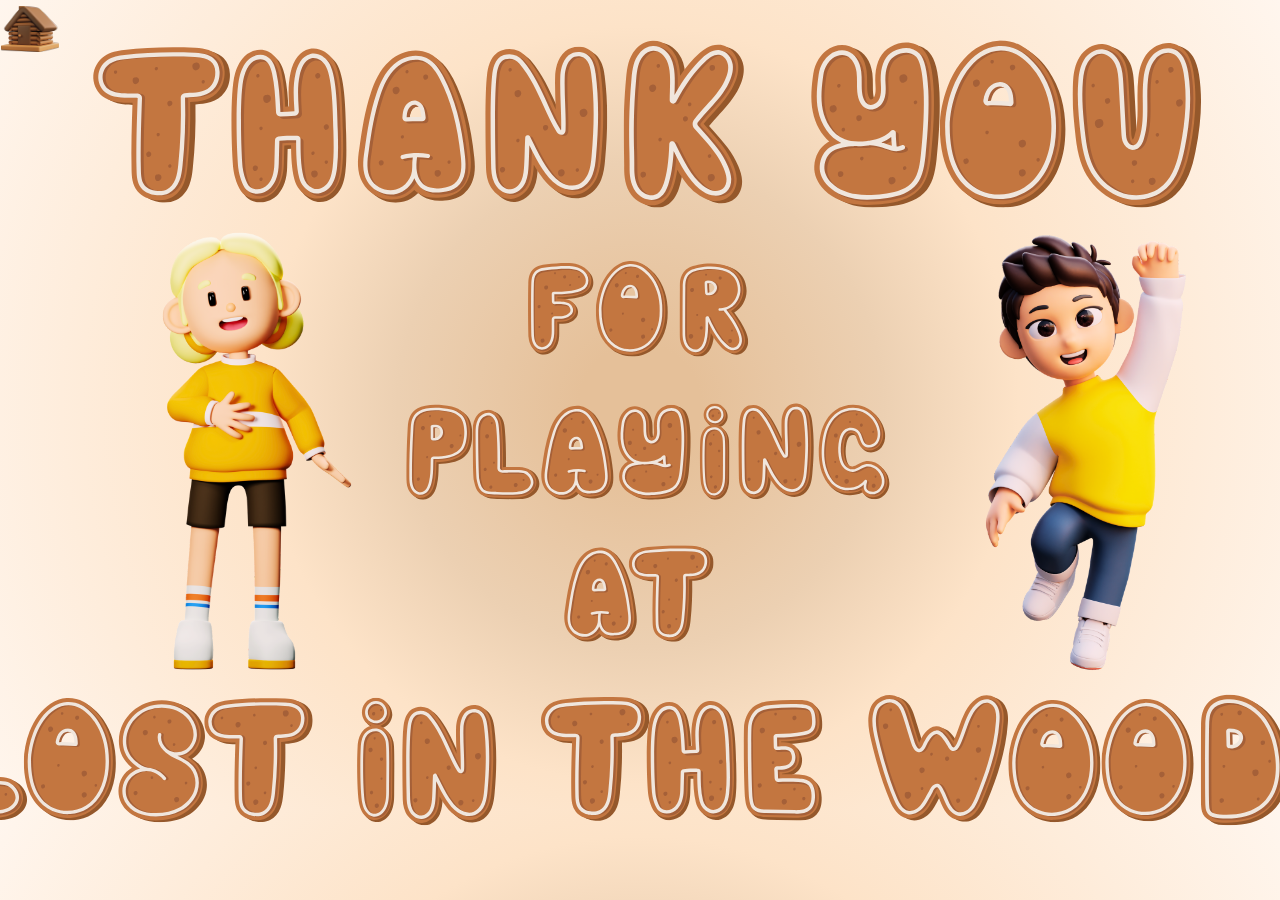
<file: bye.html>
<!DOCTYPE html>
<html lang="en">
  <head>
    <meta charset="UTF-8" />
    <meta name="viewport" content="width=device-width, initial-scale=1.0" />
    <title>Game</title>
    <link rel="stylesheet" href="./index.css" />
    <script type="module" src="./index.js"></script>
    <link
      href="https://cdnjs.cloudflare.com/ajax/libs/font-awesome/6.0.0-beta3/css/all.min.css"
      rel="stylesheet"
    />
  </head>
  <body>
    <button id="back-home">
      <a href="./index.html">
        <svg width="60" height="60">
          <image xlink:href="./images/other/home2.svg" width="60" height="60" />
        </svg>
      </a>
    </button>

    <section id="goodbye-section">
      <div class="goodbye-background">
        <img
          class="bounce-in-top"
          src="./images/other/thankyou.svg"
          alt="background"
        />
      </div>
    </section>
  </body>
</html>
</file>
<file: index.css>
@import url("./styles/general.css");
@import url("./styles/img_walls.css");
@import url("./styles/img_treasures.css");
@import url("./styles/img_villains.css");
@import url("./styles/img_keys.css");
@import url("./styles/img_help.css");
@import url("./styles/img_players.css");
@import url("./styles/img_exit.css");
@import url("./styles/button.css");
@import url("./styles/bye.css");
@import url("./styles/cards.css");
</file>
